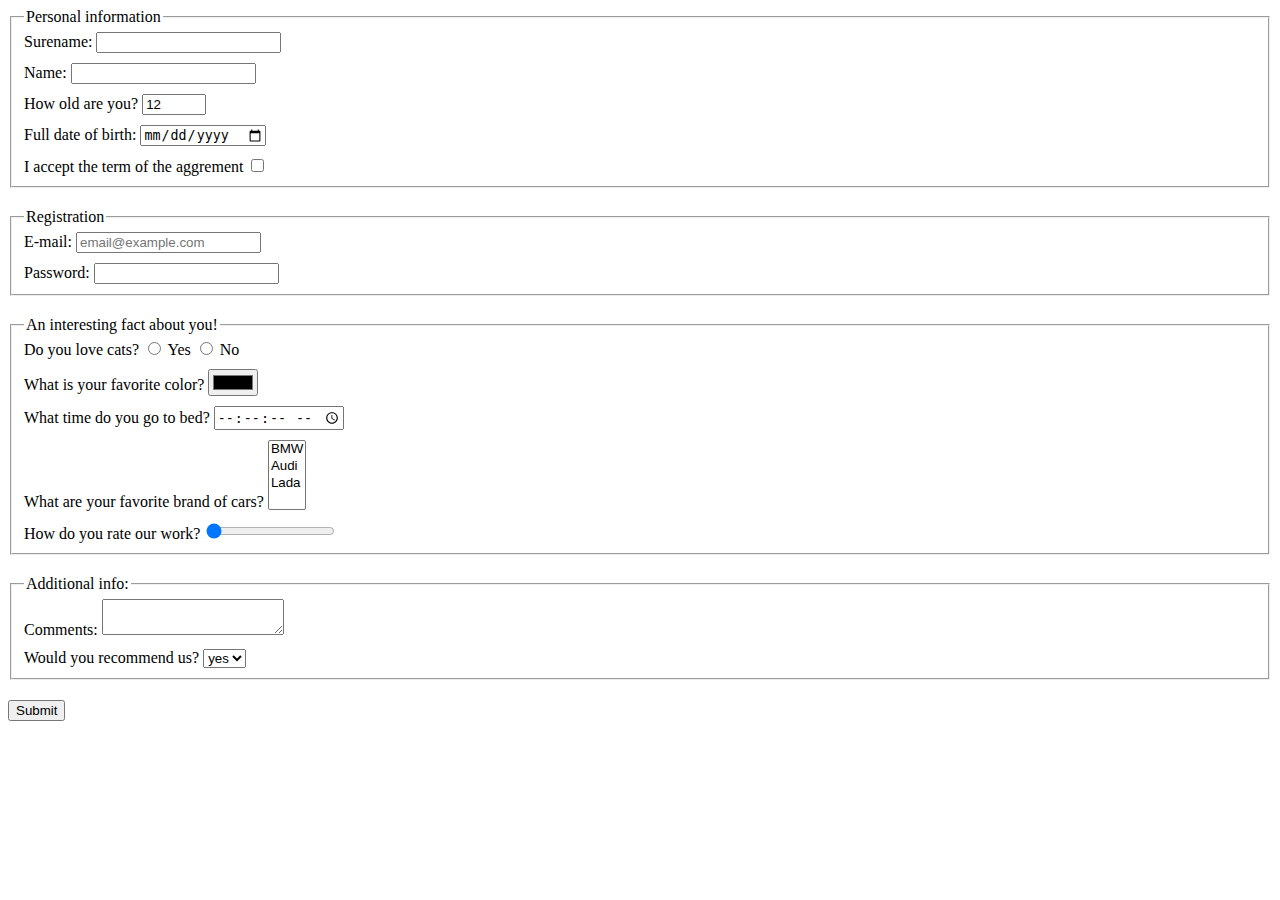
<file: index.html>
<!doctype html><html lang="en"><head><meta charset="UTF-8"><meta name="viewport" content="width=device-width, user-scalable=no, initial-scale=1.0, maximum-scale=1.0, minimum-scale=1.0"><meta http-equiv="X-UA-Compatible" content="ie=edge"><title>HTML form</title><link rel="stylesheet" href="style.5003fd67.css"></head><body class="removeDef"> <script type="text/javascript" src="main.e97352c4.js">
    </script> <form action="https://mate-academy-form-lesson.herokuapp.com/create-application" method="post"> <fieldset class="fields"> <legend>Personal information</legend> <div class="inputs"> <label> Surename: <input type="text" name="Surename" autocomplete="off" required> </label> </div> <div class="inputs"> <label> Name: <input type="text" name="Name" autocomplete="off" required> </label> </div> <div class="inputs"> <label> How old are you? <input type="number" name="Age" max="100" min="1" value="12" required> </label> </div> <div class="inputs"> <label> Full date of birth: <input type="date" name="dateOfBirth" required> </label> </div> <div> <label> I accept the term of the aggrement <input type="checkbox" name="acceptTermOfAggrement" required> </label> </div> </fieldset> <fieldset class="fields"> <legend>Registration</legend> <div class="inputs"> <label> E-mail: <input type="email" name="eMail" placeholder="email@example.com" required> </label> </div> <div> <label> Password: <input type="password" name="Password" required minlength="5" maxlength="32"> </label> </div> </fieldset> <fieldset class="fields"> <legend>An interesting fact about you!</legend> <div class="inputs"> Do you love cats? <label> <input type="radio" name="loveCats" value="yes"> Yes </label> <label> <input type="radio" name="loveCats" value="no"> No </label> </div> <div class="inputs"> <label> What is your favorite color? <input type="color" name="favouriteColor"> </label> </div> <div class="inputs"> <label> What time do you go to bed? <input type="time" name="timeToGoToBed" step="1"> </label> </div> <div class="inputs"> <label> What are your favorite brand of cars? <select name="favouriteCars" multiple> <option value="bmw">BMW</option> <option value="audi">Audi</option> <option value="lada">Lada</option> </select> </label> </div> <div> <label> How do you rate our work? <input type="range" name="workRated" min="0" max="100" value="0"> </label> </div> </fieldset> <fieldset class="fields"> <legend>Additional info:</legend> <div class="inputs"> <label> Comments: <textarea name="comments">
            </textarea> </label> </div> <div> <label> Would you recommend us? <select name="recommendUS"> <option value="yes">yes</option> <option value="no">no</option> </select> </label> </div> </fieldset> <div class="inputs"> <input type="submit" value="Submit"> </div> </form> </body></html>
</file>
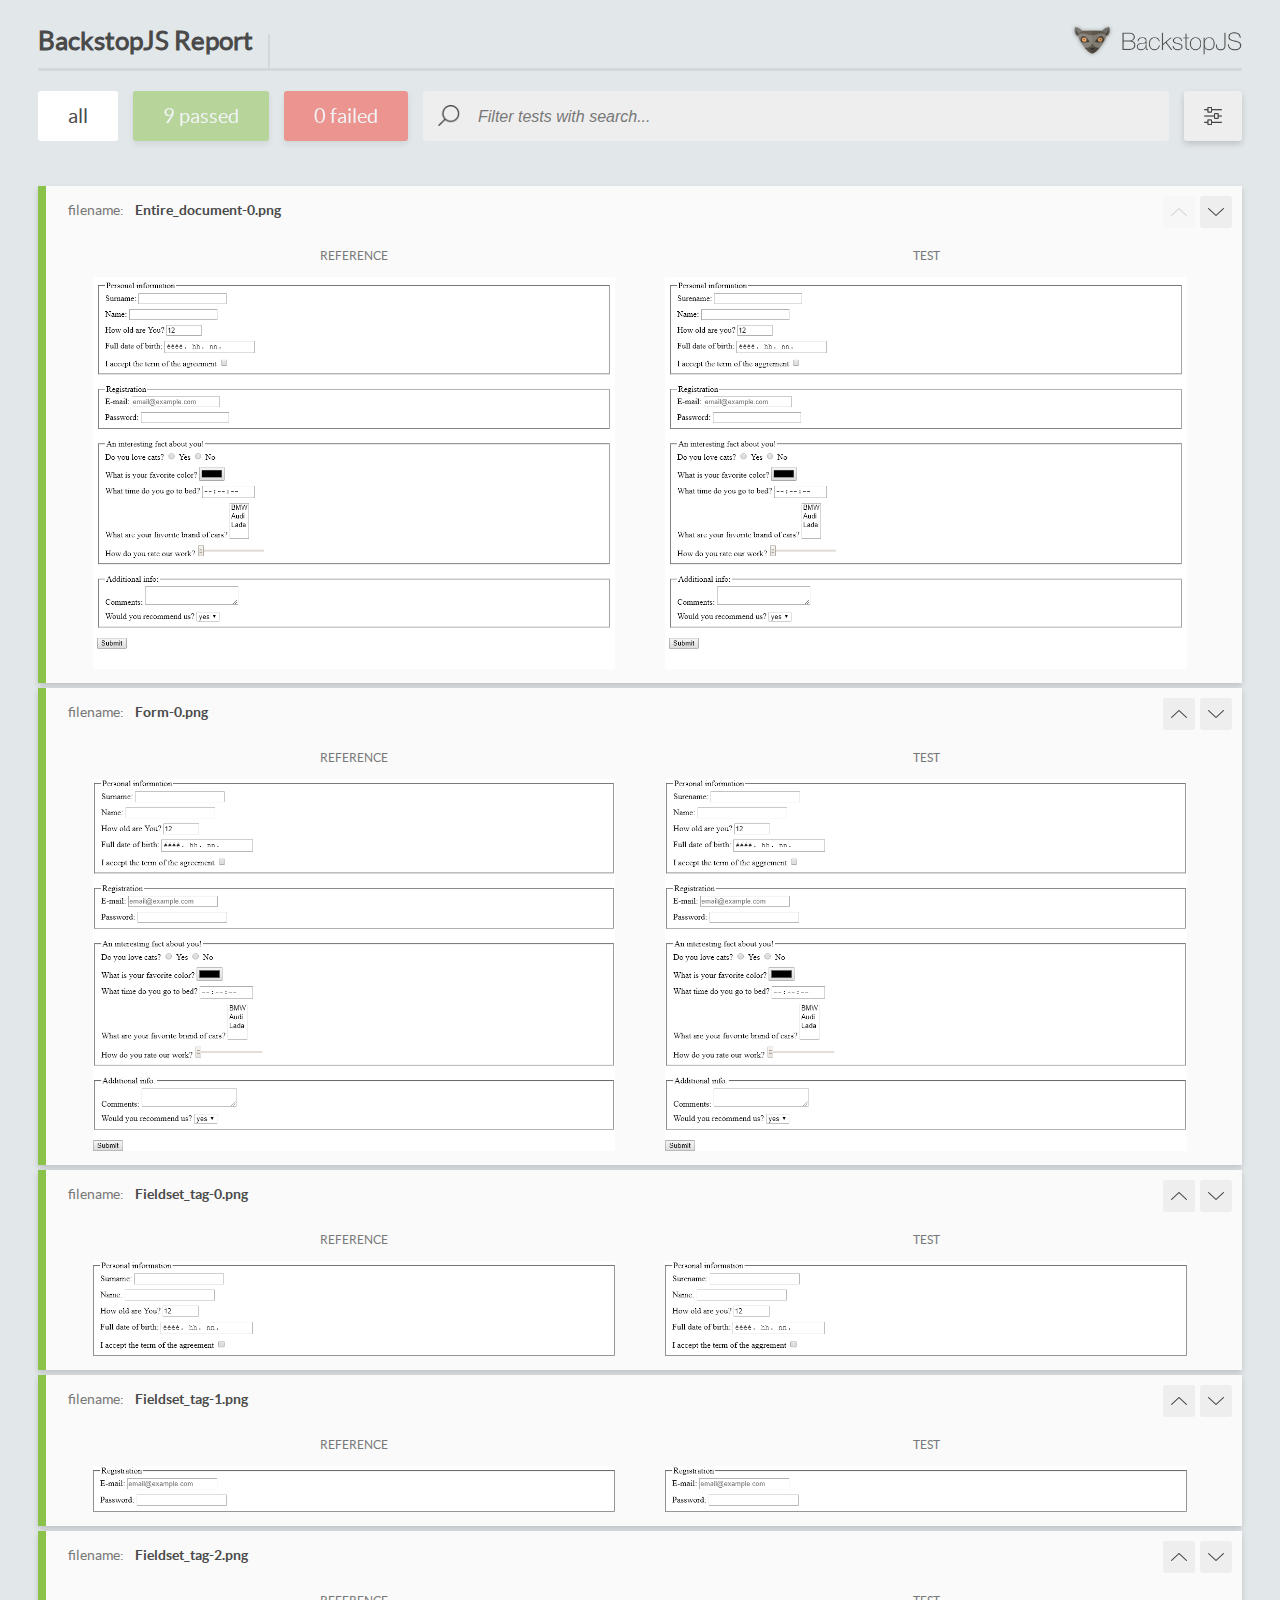
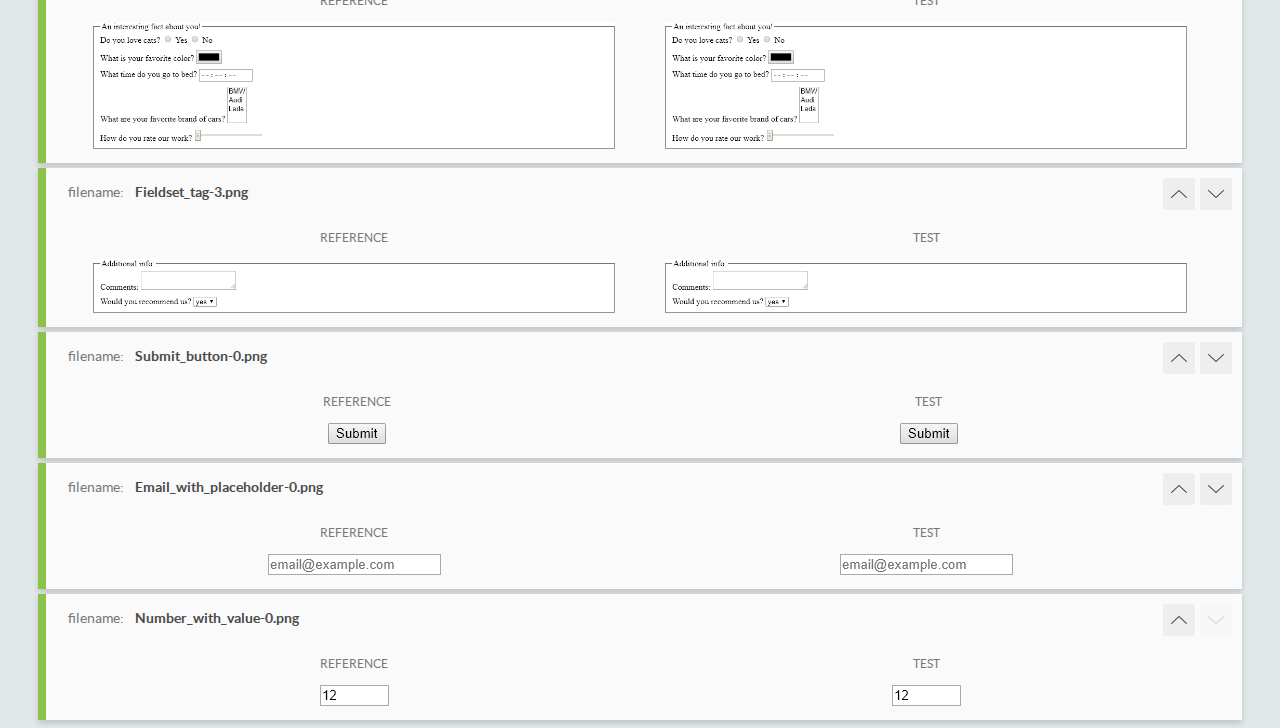
<file: report/html_report/index.html>
<!DOCTYPE html>
<html>
  <head>
    <meta charset="utf-8">
    <title>BackstopJS Report</title>

    <style>
      @font-face {
          font-family: 'latoregular';
          src: url('./assets/fonts/lato-regular-webfont.woff2') format('woff2'),
              url('./assets/fonts/lato-regular-webfont.woff') format('woff');
          font-weight: 400;
          font-style: normal;
      }
      @font-face {
          font-family: 'latobold';
          src: url('./assets/fonts/lato-bold-webfont.woff2') format('woff2'),
              url('./assets/fonts/lato-bold-webfont.woff') format('woff');
          font-weight: 700;
          font-style: normal;
      }

      .ReactModal__Body--open {
          overflow: hidden;
      }
      .ReactModal__Body--open .header {
        display: none;
      }

    </style>
  </head>
  <body style="background-color: #E2E7EA">
    <div id="root">

    </div>
    <script type="text/javascript">
      function report (report) { // eslint-disable-line no-unused-vars
        window.tests = report;
      }
    </script>
    <script type="text/javascript" src="config.js"></script>
    <script type="text/javascript" src="index_bundle.js"></script>
  </body>
</html>
</file>
<file: style.5003fd67.css>
.inputs{margin-bottom:10px}.fields{margin-bottom:20px}
/*# sourceMappingURL=style.5003fd67.css.map */
</file>
